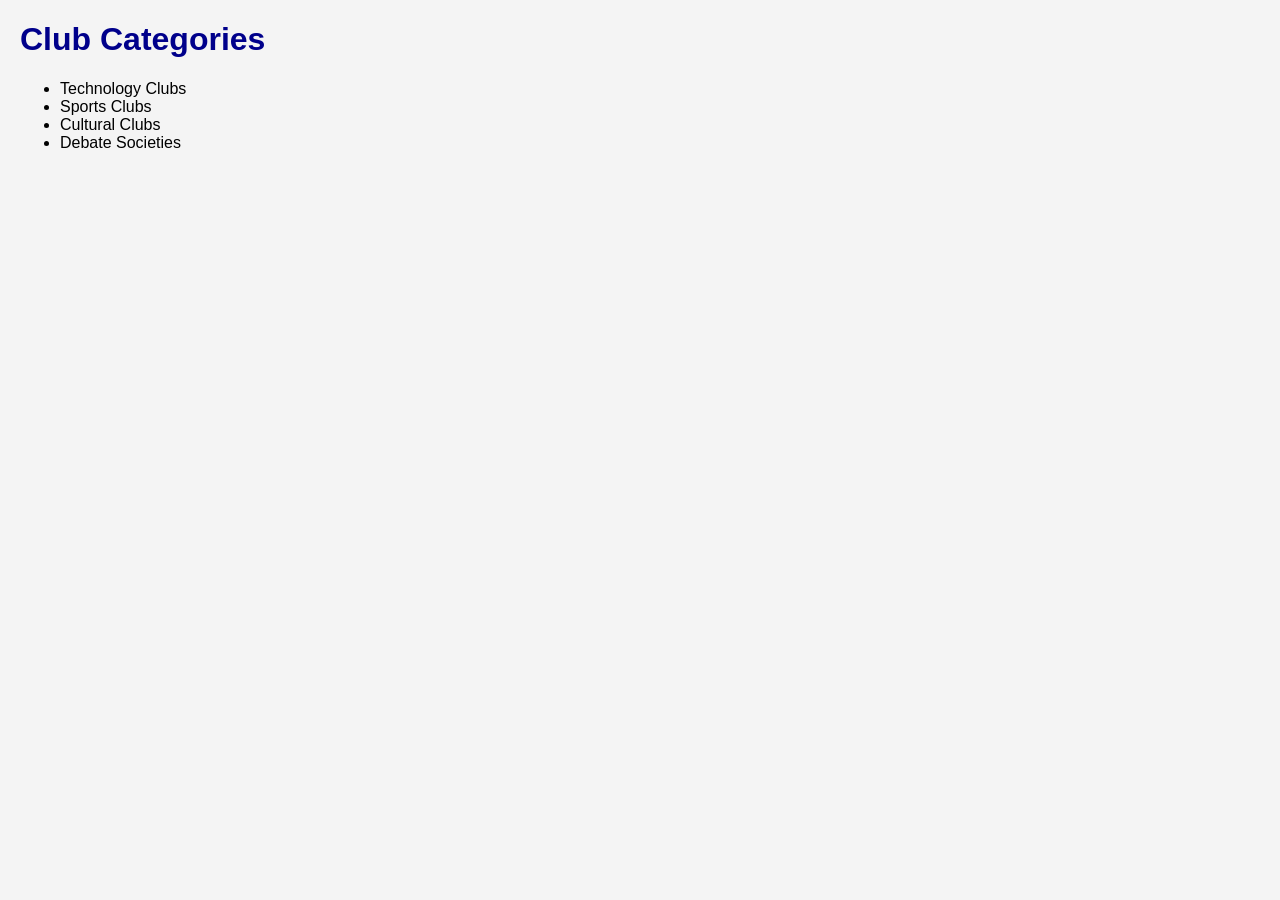
<file: src/clubs.html>
<!DOCTYPE html>
<html>
<head>
    <title>Clubs</title>
    <link rel="stylesheet" href="../styles/style.css">
</head>
<body>

    <h1>Club Categories</h1>

    <ul>
        <li>Technology Clubs</li>
        <li>Sports Clubs</li>
        <li>Cultural Clubs</li>
        <li>Debate Societies</li>
    </ul>

</body>
</html>
</file>
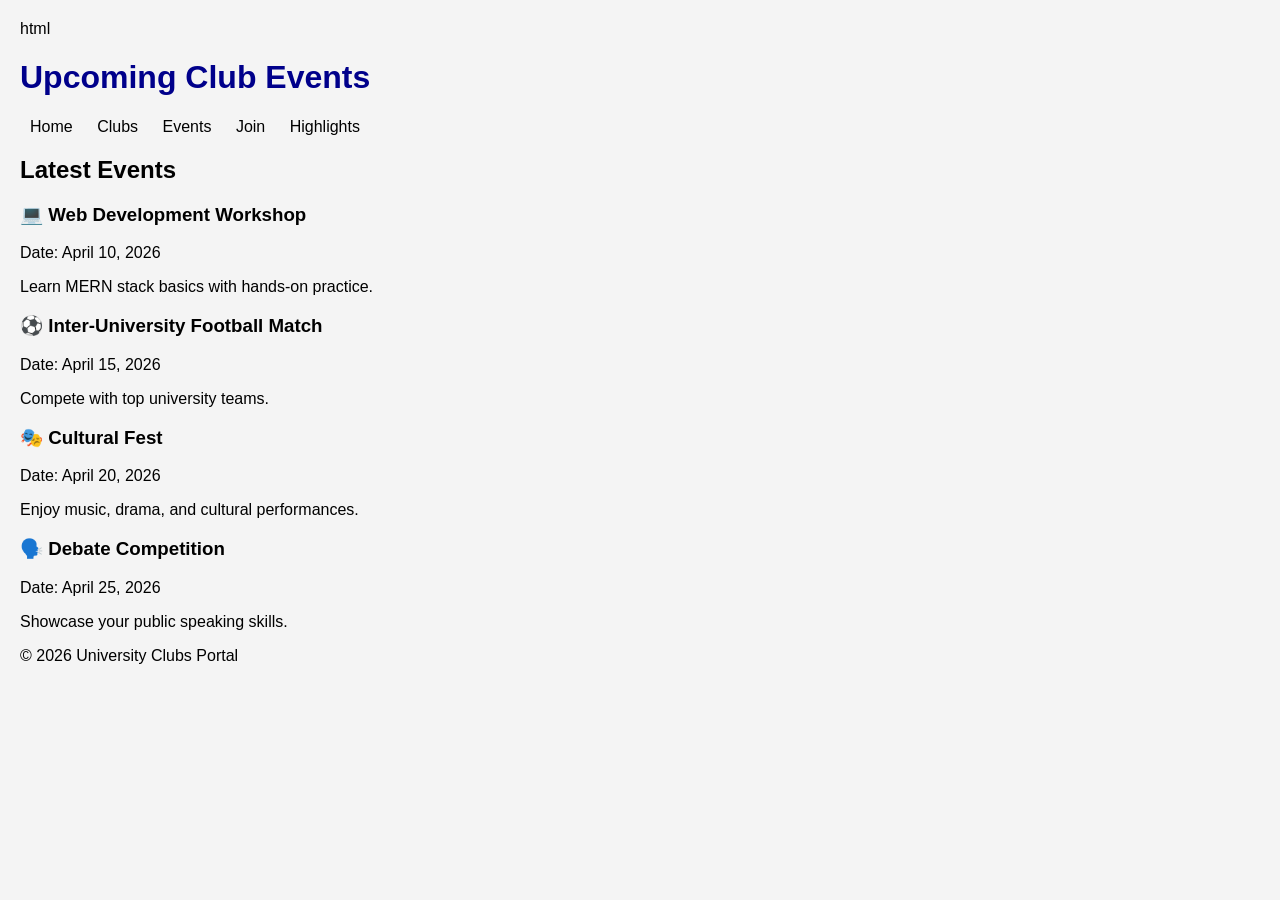
<file: src/events.html>
html
<!DOCTYPE html>
<html lang="en">
<head>
    <meta charset="UTF-8">
    <meta name="viewport" content="width=device-width, initial-scale=1.0">
    <title>Upcoming Events</title>
    <link rel="stylesheet" href="../styles/style.css">
</head>
<body>

<header>
    <h1>Upcoming Club Events</h1>
    <nav>
        <a href="index.html">Home</a>
        <a href="clubs.html">Clubs</a>
        <a href="events.html">Events</a>
        <a href="join.html">Join</a>
        <a href="highlights.html">Highlights</a>
    </nav>
</header>

<section class="container">
    <h2>Latest Events</h2>

    <div class="event">
        <h3>💻 Web Development Workshop</h3>
        <p>Date: April 10, 2026</p>
        <p>Learn MERN stack basics with hands-on practice.</p>
    </div>

    <div class="event">
        <h3>⚽ Inter-University Football Match</h3>
        <p>Date: April 15, 2026</p>
        <p>Compete with top university teams.</p>
    </div>

    <div class="event">
        <h3>🎭 Cultural Fest</h3>
        <p>Date: April 20, 2026</p>
        <p>Enjoy music, drama, and cultural performances.</p>
    </div>

    <div class="event">
        <h3>🗣️ Debate Competition</h3>
        <p>Date: April 25, 2026</p>
        <p>Showcase your public speaking skills.</p>
    </div>

</section>

<footer>
    <p>© 2026 University Clubs Portal</p>
</footer>

</body>
</html>
</file>
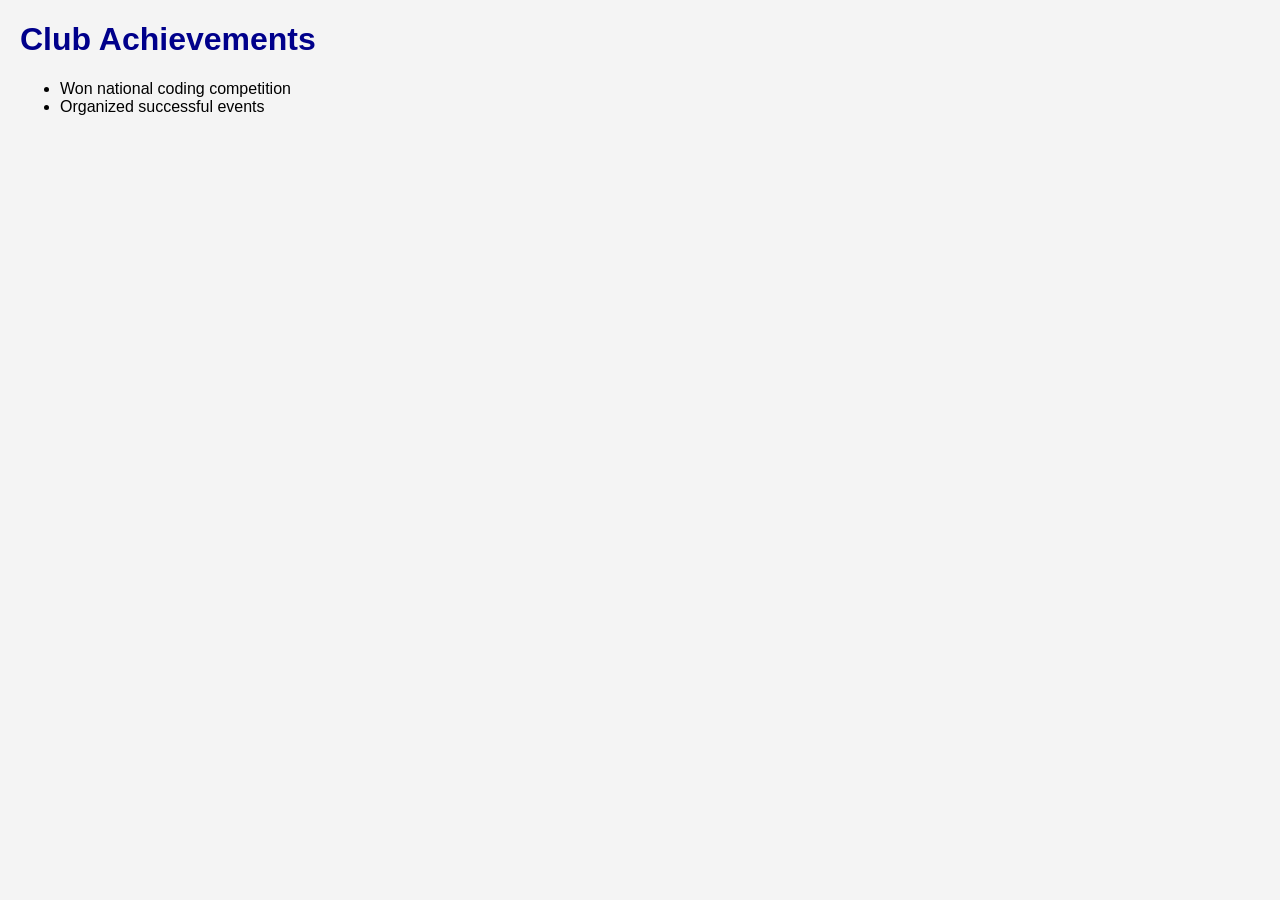
<file: src/highlights.html>
<!DOCTYPE html>
<html>
<head>
    <title>Highlights</title>
    <link rel="stylesheet" href="../styles/style.css">
</head>
<body>

    <h1>Club Achievements</h1>

    <ul>
        <li>Won national coding competition</li>
        <li>Organized successful events</li>
    </ul>

</body>
</html>
</file>
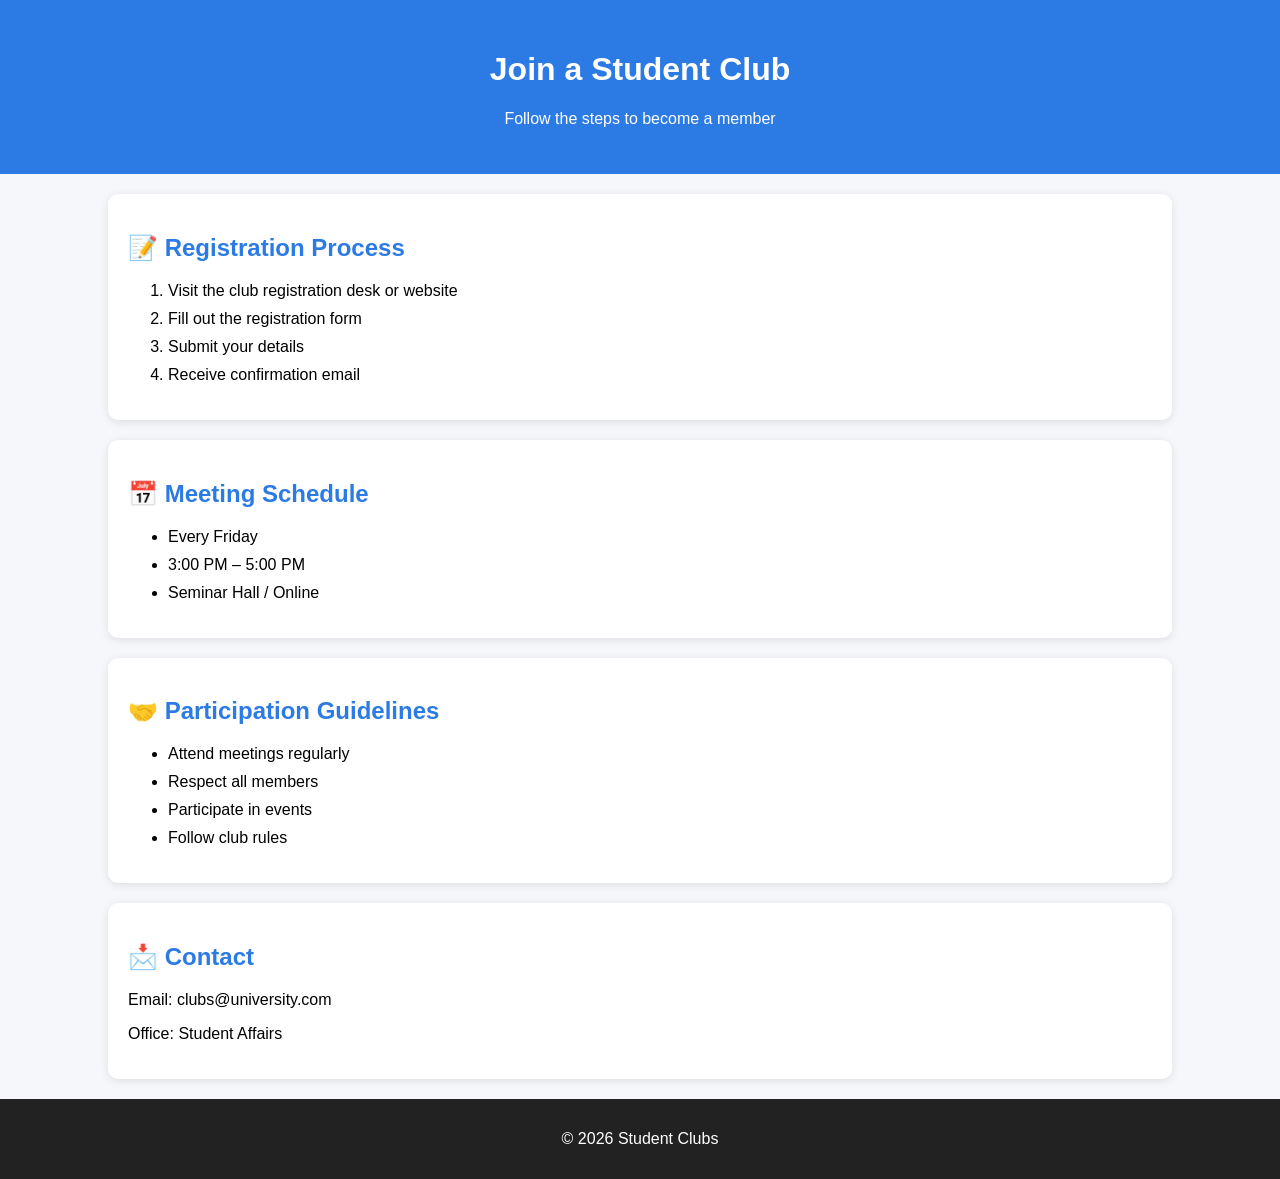
<file: src/join.html>
<!DOCTYPE html>
<html lang="en">
<head>
    <meta charset="UTF-8">
    <meta name="viewport" content="width=device-width, initial-scale=1.0">
    <title>How to Join</title>

    <style>
        body#joinPage {
            font-family: Arial, sans-serif;
            margin: 0;
            background-color: #f5f7fa;
        }

        #joinHeader {
            background-color: #2c7be5;
            color: white;
            text-align: center;
            padding: 30px;
        }

        .join-section {
            background: white;
            margin: 20px auto;
            padding: 20px;
            width: 80%;
            border-radius: 10px;
            box-shadow: 0 2px 8px rgba(0,0,0,0.1);
        }

        .join-section h2 {
            color: #2c7be5;
        }

        .join-list li {
            margin: 10px 0;
        }

        #joinFooter {
            text-align: center;
            padding: 15px;
            background: #222;
            color: white;
        }
    </style>
</head>

<body id="joinPage">

    <header id="joinHeader">
        <h1>Join a Student Club</h1>
        <p>Follow the steps to become a member</p>
    </header>

    <section class="join-section" id="registrationStep">
        <h2>📝 Registration Process</h2>
        <ol class="join-list">
            <li>Visit the club registration desk or website</li>
            <li>Fill out the registration form</li>
            <li>Submit your details</li>
            <li>Receive confirmation email</li>
        </ol>
    </section>

    <section class="join-section" id="meetingInfo">
        <h2>📅 Meeting Schedule</h2>
        <ul class="join-list">
            <li>Every Friday</li>
            <li>3:00 PM – 5:00 PM</li>
            <li>Seminar Hall / Online</li>
        </ul>
    </section>

    <section class="join-section" id="guidelines">
        <h2>🤝 Participation Guidelines</h2>
        <ul class="join-list">
            <li>Attend meetings regularly</li>
            <li>Respect all members</li>
            <li>Participate in events</li>
            <li>Follow club rules</li>
        </ul>
    </section>

    <section class="join-section" id="contactInfo">
        <h2>📩 Contact</h2>
        <p>Email: clubs@university.com</p>
        <p>Office: Student Affairs</p>
    </section>

    <footer id="joinFooter">
        <p>© 2026 Student Clubs</p>
    </footer>

</body>
</html>
</file>
<file: styles/style.css>
body {
    font-family: Arial;
    margin: 20px;
    background-color: #f4f4f4;
}

h1 {
    color: darkblue;
}

nav a {
    margin: 10px;
    text-decoration: none;
    color: black;
}

nav a:hover {
    color: blue;
}
body {
    font-family: Arial;
    margin: 20px;
    background-color: #f4f4f4;
}

h1 {
    color: darkblue;
}

nav a {
    margin: 10px;
    text-decoration: none;
    color: black;
}

nav a:hover {
    color: blue;
}

/* MEDIA QUERY (IMPORTANT FOR MARKS) */
@media (max-width: 600px) {
    body {
        background-color: lightgray;
    }

    nav a {
        display: block;
        margin: 5px 0;
    }
    .event {
    background: #eaf2f8;
    padding: 15px;
    margin: 10px 0;
    border-radius: 8px;
}

/* Responsive Design */
@media (max-width: 768px) {
    .event {
        font-size: 14px;
        padding: 10px;
    }
}
}

/* MEDIA QUERY (IMPORTANT FOR MARKS) */
@media (max-width: 600px) {
    body {
        background-color: lightgray;
    }

    nav a {
        display: block;
        margin: 5px 0;
    }
}
</file>
